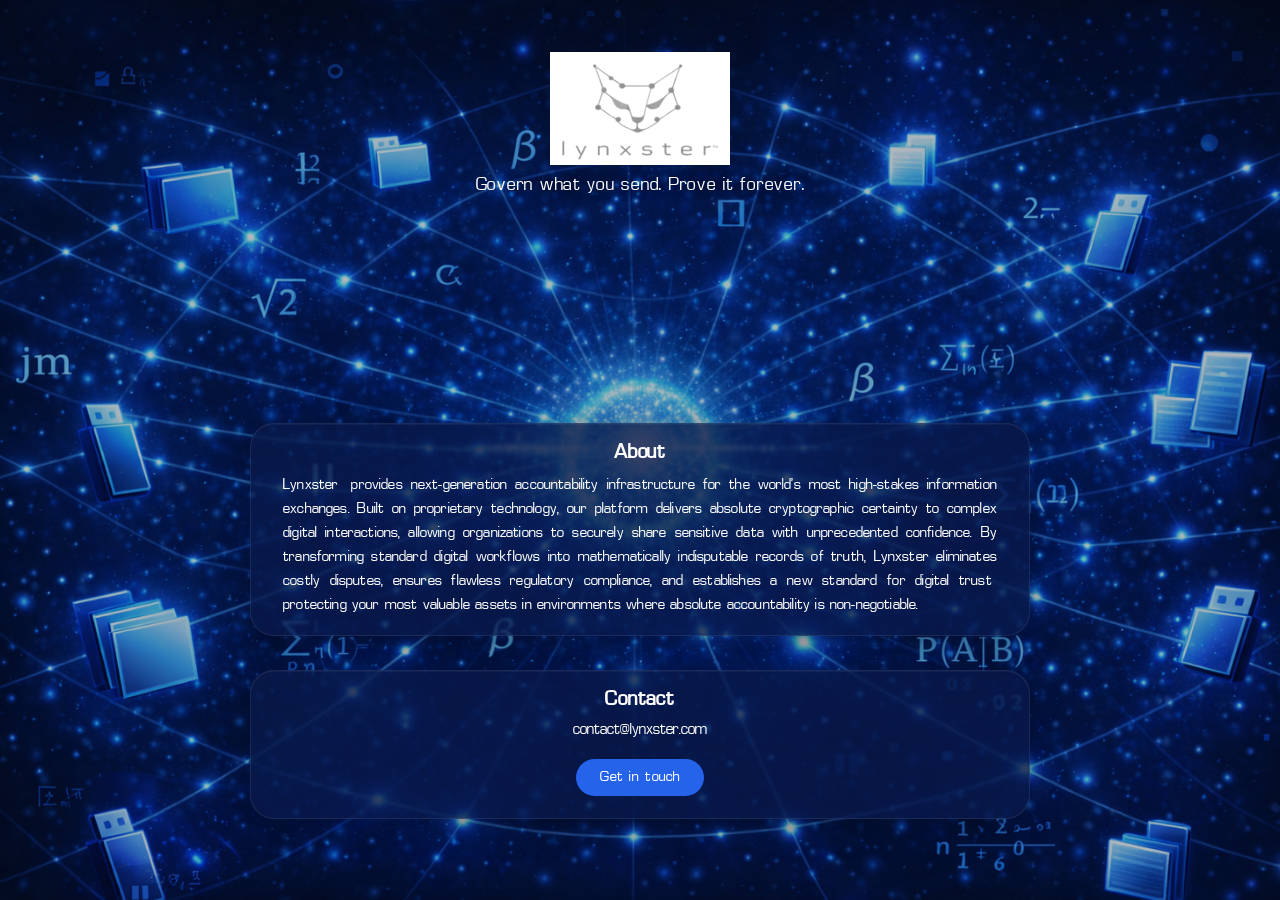
<file: index.html>
<!DOCTYPE html>
<html lang="en">
<head>
    <meta charset="UTF-8">
    <meta name="viewport" content="width=device-width, initial-scale=1.0">
    <title>Lynxster</title>
    <link rel="stylesheet" href="style.css">
</head>

<body>

    <main class="page-shell">
        <div class="container">

            <img src="logo.png" class="logo" alt="Lynxster logo">

            <p class="tagline">
                Govern what you send. Prove it forever.
            </p>

            <section class="section about">
                <h2>About</h2>
                <p>
                    Lynxster™ provides next-generation accountability infrastructure for the world's most high-stakes information exchanges. Built on proprietary technology, our platform delivers absolute cryptographic certainty to complex digital interactions, allowing organizations to securely share sensitive data with unprecedented confidence. By transforming standard digital workflows into mathematically indisputable records of truth, Lynxster eliminates costly disputes, ensures flawless regulatory compliance, and establishes a new standard for digital trust—protecting your most valuable assets in environments where absolute accountability is non-negotiable.
                </p>
            </section>

            <section class="section contact">
                <h2>Contact</h2>

                <div class="contact-info">
                    <p>
                        <a href="mailto:contact@lynxster.com">contact@lynxster.com</a>
                    </p>
                </div>

                <a href="mailto:contact@lynxster.com" class="contact-button">
                    Get in touch
                </a>
            </section>

        </div>
    </main>

</body>
</html>
</file>
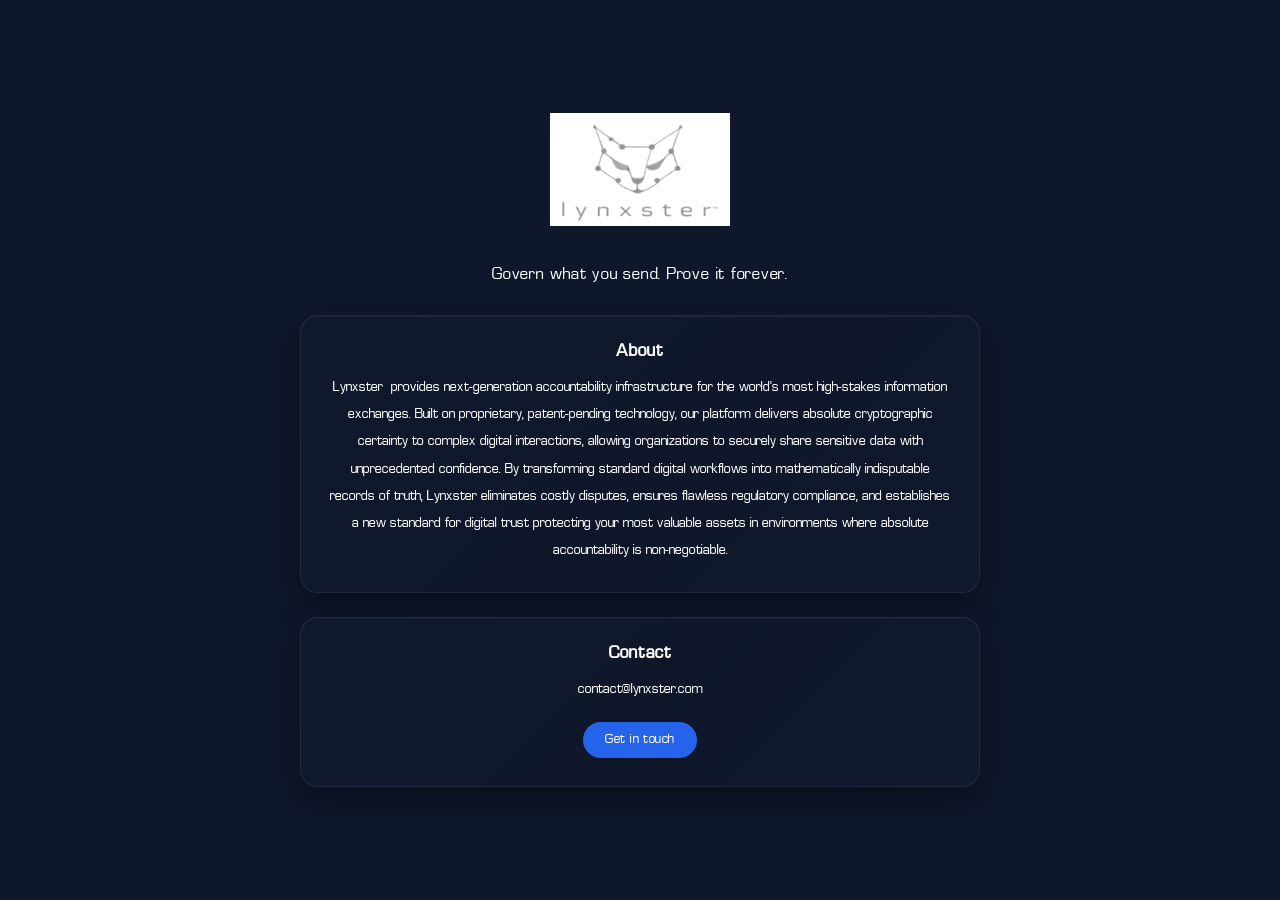
<file: website-test-1/index.html>
<!DOCTYPE html>
<html lang="en">
<head>
    <meta charset="UTF-8">
    <title>Lynxster</title>
    <link rel="stylesheet" href="style.css">
</head>

<body>

    <div class="container">

        <img src="logo.png" class="logo" alt="Lynxster logo">

        <p class="tagline">
            Govern what you send. Prove it forever.
        </p>

        <div class="section">
            <h2>About</h2>
            <p>
                Lynxster™ provides next-generation accountability infrastructure for the world's most high-stakes information exchanges. 
                Built on proprietary, patent-pending technology, our platform delivers absolute cryptographic certainty to complex digital interactions, 
                allowing organizations to securely share sensitive data with unprecedented confidence. By transforming standard digital workflows into 
                mathematically indisputable records of truth, Lynxster eliminates costly disputes, ensures flawless regulatory compliance, and establishes 
                a new standard for digital trust—protecting your most valuable assets in environments where absolute accountability is non-negotiable.
            </p>
        </div>

        <div class="section">
            <h2>Contact</h2>
            <div class="contact-info">
                <p>contact@lynxster.com</p>
            </div>

            <a href="mailto:contact@lynxster.com" class="contact-button">
                Get in touch
            </a>
        </div>

    </div>

</body>
</html>
</file>
<file: style.css>
@font-face {
    font-family: 'Eurostile';
    src: url('eurostile.ttf') format('truetype');
    font-weight: normal;
    font-style: normal;
    font-display: swap;
}

* {
    box-sizing: border-box;
    margin: 0;
    padding: 0;
}

html,
body {
    width: 100%;
    min-height: 100%;
}

body {
    font-family: 'Eurostile', Arial, sans-serif;
    font-size: 18px;
    color: #ffffff;
    min-height: 100vh;
    background:
        linear-gradient(rgba(6, 16, 38, 0.30), rgba(6, 16, 38, 0.30)),
        url('network-wallpaper-clean.png');
    background-size: cover;
    background-position: center;
    background-repeat: no-repeat;
    background-attachment: fixed;
}

.page-shell {
    width: 100%;
    min-height: 100vh;
    display: flex;
    justify-content: center;
    align-items: flex-start;
    padding: 52px 20px 72px 20px;
}

.container {
    width: 100%;
    max-width: 820px;
    display: flex;
    flex-direction: column;
    align-items: center;
}

.logo {
    width: 180px;
    max-width: 80%;
    display: block;
    margin: 0 auto 4px auto;
}

.tagline {
    max-width: 700px;
    margin: 4px auto 110px auto;
    color: #ffffff;
    text-align: center;
    font-size: 1.31rem;
    line-height: 1.22;
    letter-spacing: 0.035em;
    text-shadow: 0 0 12px rgba(0, 0, 0, 0.45);
}

.section {
    width: 100%;
    max-width: 780px;
    border-radius: 24px;
    color: #ffffff;
    background:
        linear-gradient(rgba(8, 24, 74, 0.72), rgba(8, 24, 74, 0.72)),
        linear-gradient(135deg, rgba(22, 35, 61, 0.20) 0%, rgba(15, 23, 42, 0.10) 55%, rgba(19, 32, 58, 0.20) 100%);
    border: 1px solid rgba(255, 255, 255, 0.08);
    box-shadow:
        0 10px 30px rgba(0, 0, 0, 0.28),
        inset 0 1px 0 rgba(255, 255, 255, 0.04);
    backdrop-filter: blur(1px);
}

.about {
    margin-top: 115px;
    padding: 20px 32px 18px 32px;
}

.contact {
    margin-top: 34px;
    padding: 20px 32px 22px 32px;
    text-align: center;
}

.section h2 {
    margin-bottom: 12px;
    color: #ffffff;
    text-align: center;
    font-size: 1.42rem;
    letter-spacing: 0.04em;
}

.section p {
    color: #ffffff;
    font-size: 1.08rem;
    line-height: 1.38;
    margin: 0 auto;
}

.about p {
    max-width: 720px;
    text-align: justify;
    text-justify: inter-word;
    text-align-last: left;
    hyphens: none;
    -webkit-hyphens: none;
    -ms-hyphens: none;
    word-break: normal;
    overflow-wrap: normal;
    letter-spacing: 0.01em;
}

.contact-info {
    margin-top: 2px;
    margin-bottom: 0;
    text-align: center;
}

.contact-info p {
    text-align: center;
    font-size: 1.12rem;
    line-height: 1.1;
}

.contact-info a {
    color: #ffffff;
    text-decoration: none;
}

.contact-info a:hover {
    text-decoration: underline;
}

.contact-button {
    display: block;
    width: fit-content;
    margin: 18px auto 0 auto;
    padding: 12px 24px;
    border-radius: 999px;
    background: #2563eb;
    color: #ffffff;
    text-decoration: none;
    font-size: 1.05rem;
    letter-spacing: 0.03em;
    transition: background 0.2s ease, transform 0.2s ease;
}

.contact-button:hover {
    background: #3b82f6;
    transform: translateY(-1px);
}

a {
    color: #ffffff;
}

a:visited,
a:hover,
a:active {
    color: #ffffff;
}

@media (max-width: 768px) {
    body {
        font-size: 17px;
        background-attachment: scroll;
    }

    .page-shell {
        padding: 40px 16px 52px 16px;
    }

    .logo {
        width: 150px;
        margin-bottom: 2px;
    }

    .tagline {
        font-size: 1.14rem;
        line-height: 1.2;
        margin: 2px auto 84px auto;
    }

    .section {
        max-width: 100%;
    }

    .about {
        margin-top: 88px;
        padding: 18px 18px 16px 18px;
    }

    .contact {
        margin-top: 28px;
        padding: 18px 18px 20px 18px;
    }

    .section h2 {
        font-size: 1.22rem;
    }

    .section p {
        font-size: 1rem;
        line-height: 1.32;
    }

    .about p {
        max-width: 100%;
        letter-spacing: 0.006em;
    }

    .contact-info p {
        font-size: 1rem;
        line-height: 1.08;
    }

    .contact-button {
        font-size: 0.98rem;
        margin-top: 16px;
    }
}
</file>
<file: website-test-1/style.css>
@font-face {
    font-family: 'Eurostile';
    src: url('eurostile.ttf') format('truetype');
    font-weight: normal;
    font-style: normal;
}
 
* {
    box-sizing: border-box;
    margin: 0;
    padding: 0;
}
 
body {
    font-family: 'Eurostile', Arial, sans-serif;
    background: #0f172a;
    color: #ffffff;
    min-height: 100vh;
    display: flex;
    justify-content: center;
    align-items: center;
    text-align: center;
    padding: 40px 20px;
}
 
.container {
    width: 100%;
    max-width: 760px;
    display: flex;
    flex-direction: column;
    align-items: center;
    justify-content: center;
    gap: 24px;
}
 
.logo {
    width: 180px;
    max-width: 80%;
    display: block;
    margin: 0 auto 10px auto;
}
 
.tagline {
    font-size: 1.2rem;
    line-height: 1.6;
    letter-spacing: 0.04em;
    color: #ffffff;
    text-align: center;
    max-width: 640px;
    margin: 0 auto;
}
 
.section {
    width: 100%;
    max-width: 680px;
    margin: 0 auto;
    padding: 28px 24px;
    border-radius: 18px;
    text-align: center;
    color: #ffffff;
 
    background:
        linear-gradient(rgba(15, 23, 42, 0.90), rgba(15, 23, 42, 0.90)),
        radial-gradient(circle at 20% 20%, rgba(255,255,255,0.05) 0 1px, transparent 1px),
        radial-gradient(circle at 80% 30%, rgba(255,255,255,0.035) 0 1px, transparent 1px),
        radial-gradient(circle at 40% 70%, rgba(255,255,255,0.04) 0 1px, transparent 1px),
        linear-gradient(135deg, #16233d 0%, #0f172a 55%, #13203a 100%);
    background-size:
        auto,
        120px 120px,
        140px 140px,
        160px 160px,
        auto;
 
    border: 1px solid rgba(255, 255, 255, 0.08);
    box-shadow:
        0 10px 30px rgba(0, 0, 0, 0.35),
        inset 0 1px 0 rgba(255, 255, 255, 0.04);
}
 
.section h2 {
    font-size: 1.25rem;
    margin-bottom: 14px;
    color: #ffffff;
    text-align: center;
    letter-spacing: 0.05em;
}
 
.section p {
    font-size: 1rem;
    line-height: 1.7;
    color: #ffffff;
    text-align: center;
    max-width: 620px;
    margin: 0 auto;
}
 
.contact-button {
    display: inline-block;
    margin-top: 18px;
    padding: 12px 22px;
    border-radius: 999px;
    background: #2563eb;
    color: #ffffff;
    text-decoration: none;
    font-size: 0.95rem;
    letter-spacing: 0.03em;
    transition: background 0.2s ease, transform 0.2s ease;
}
 
.contact-button:hover {
    background: #3b82f6;
    transform: translateY(-1px);
}
 
.contact-button:visited,
.contact-button:active {
    color: #ffffff;
}
 
a {
    color: #ffffff;
}
 
a:visited,
a:hover,
a:active {
    color: #ffffff;
}
 
.contact-info {
    color: #ffffff;
    text-align: center;
}
 
.contact-info p {
    color: #ffffff;
    text-align: center;
}
 
@media (max-width: 768px) {
    body {
        padding: 28px 16px;
    }
 
    .logo {
        width: 150px;
    }
 
    .tagline {
        font-size: 1.05rem;
    }
 
    .section {
        padding: 22px 18px;
    }
 
    .section h2 {
        font-size: 1.1rem;
    }
 
    .section p {
        font-size: 0.96rem;
    }
}
</file>
